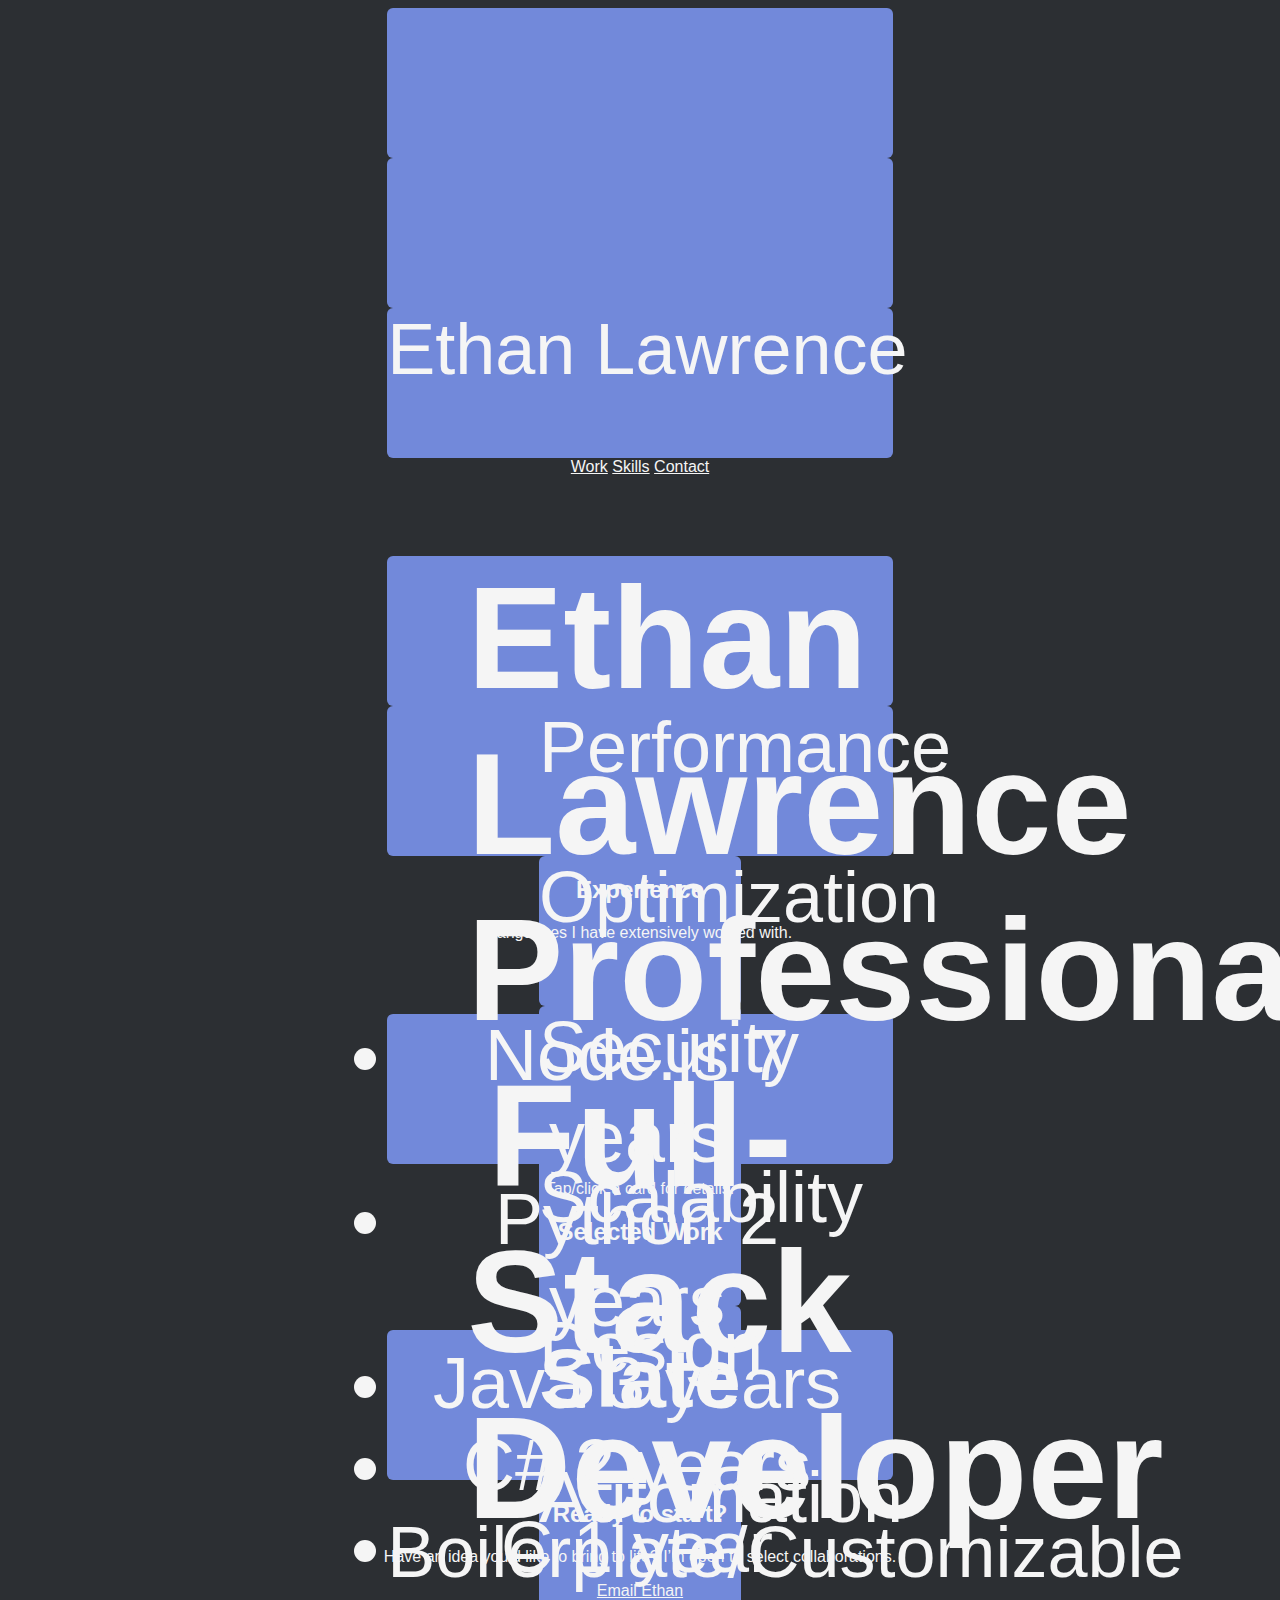
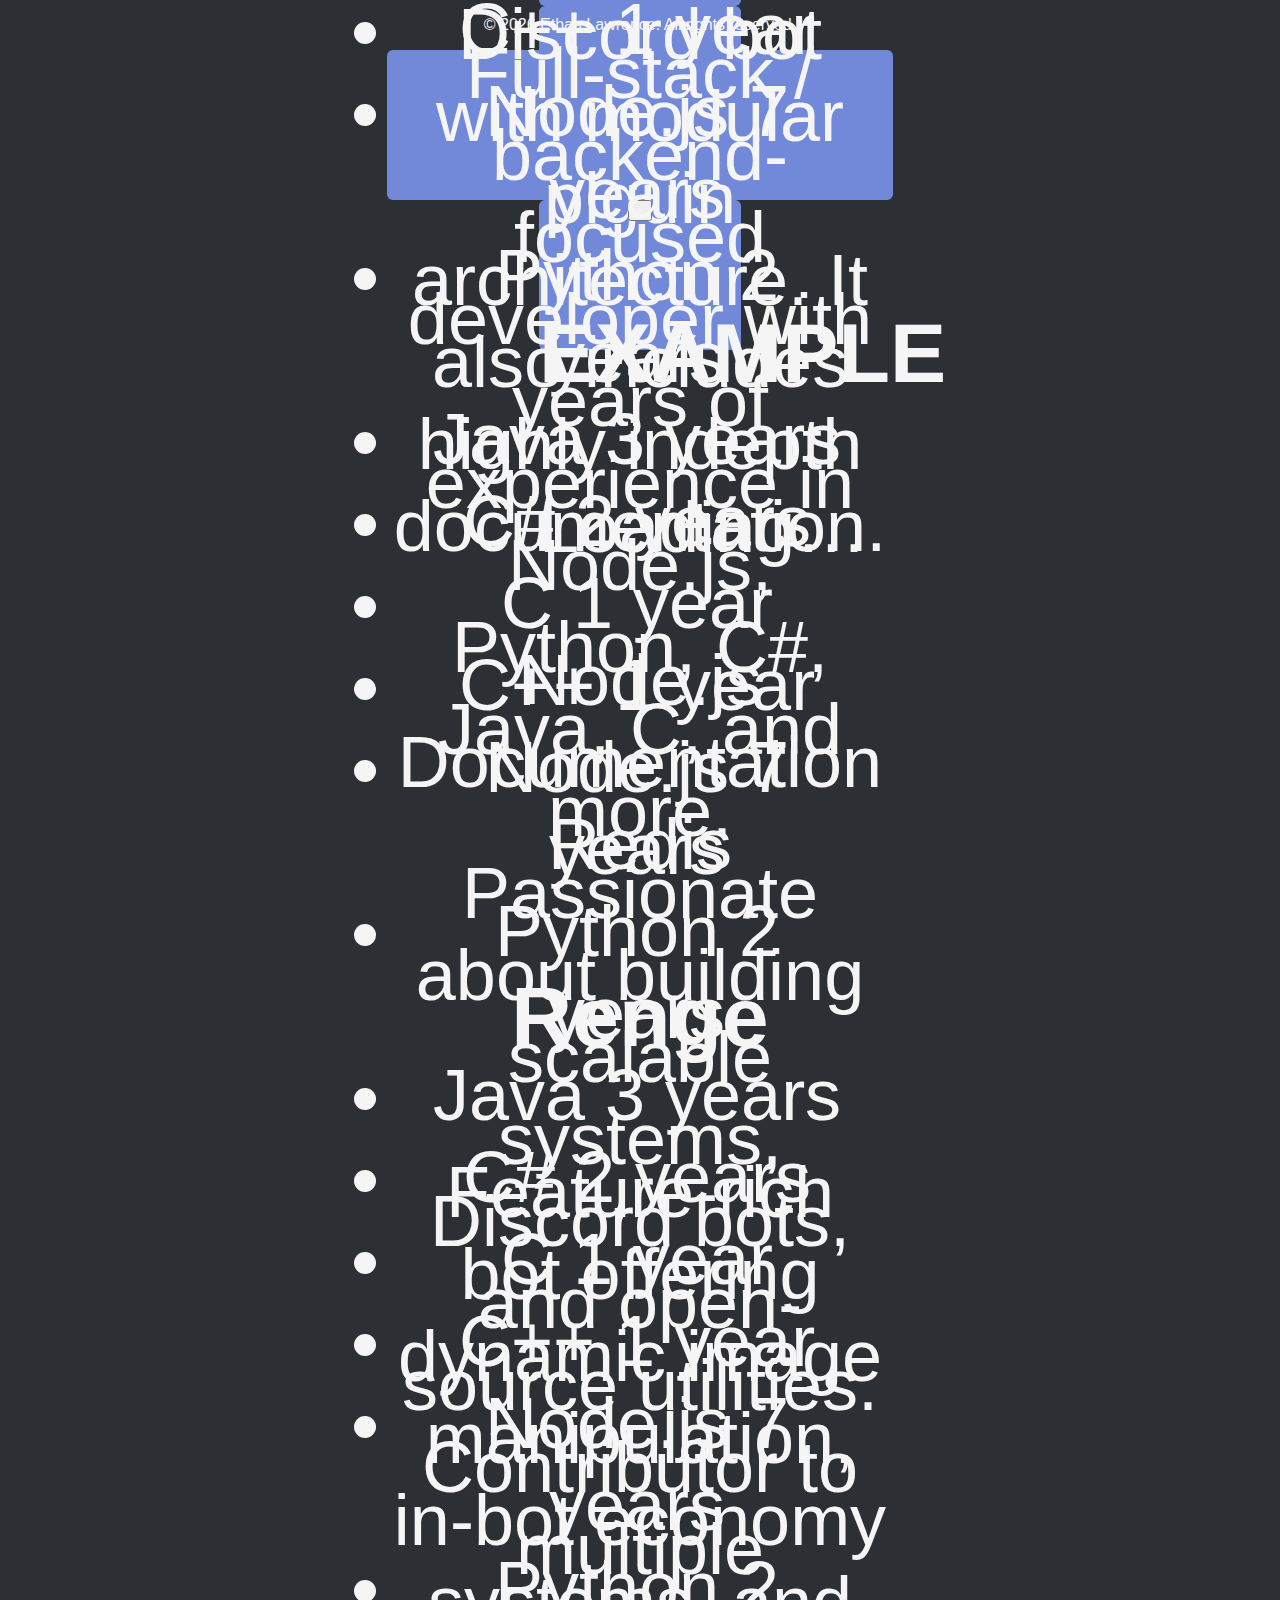
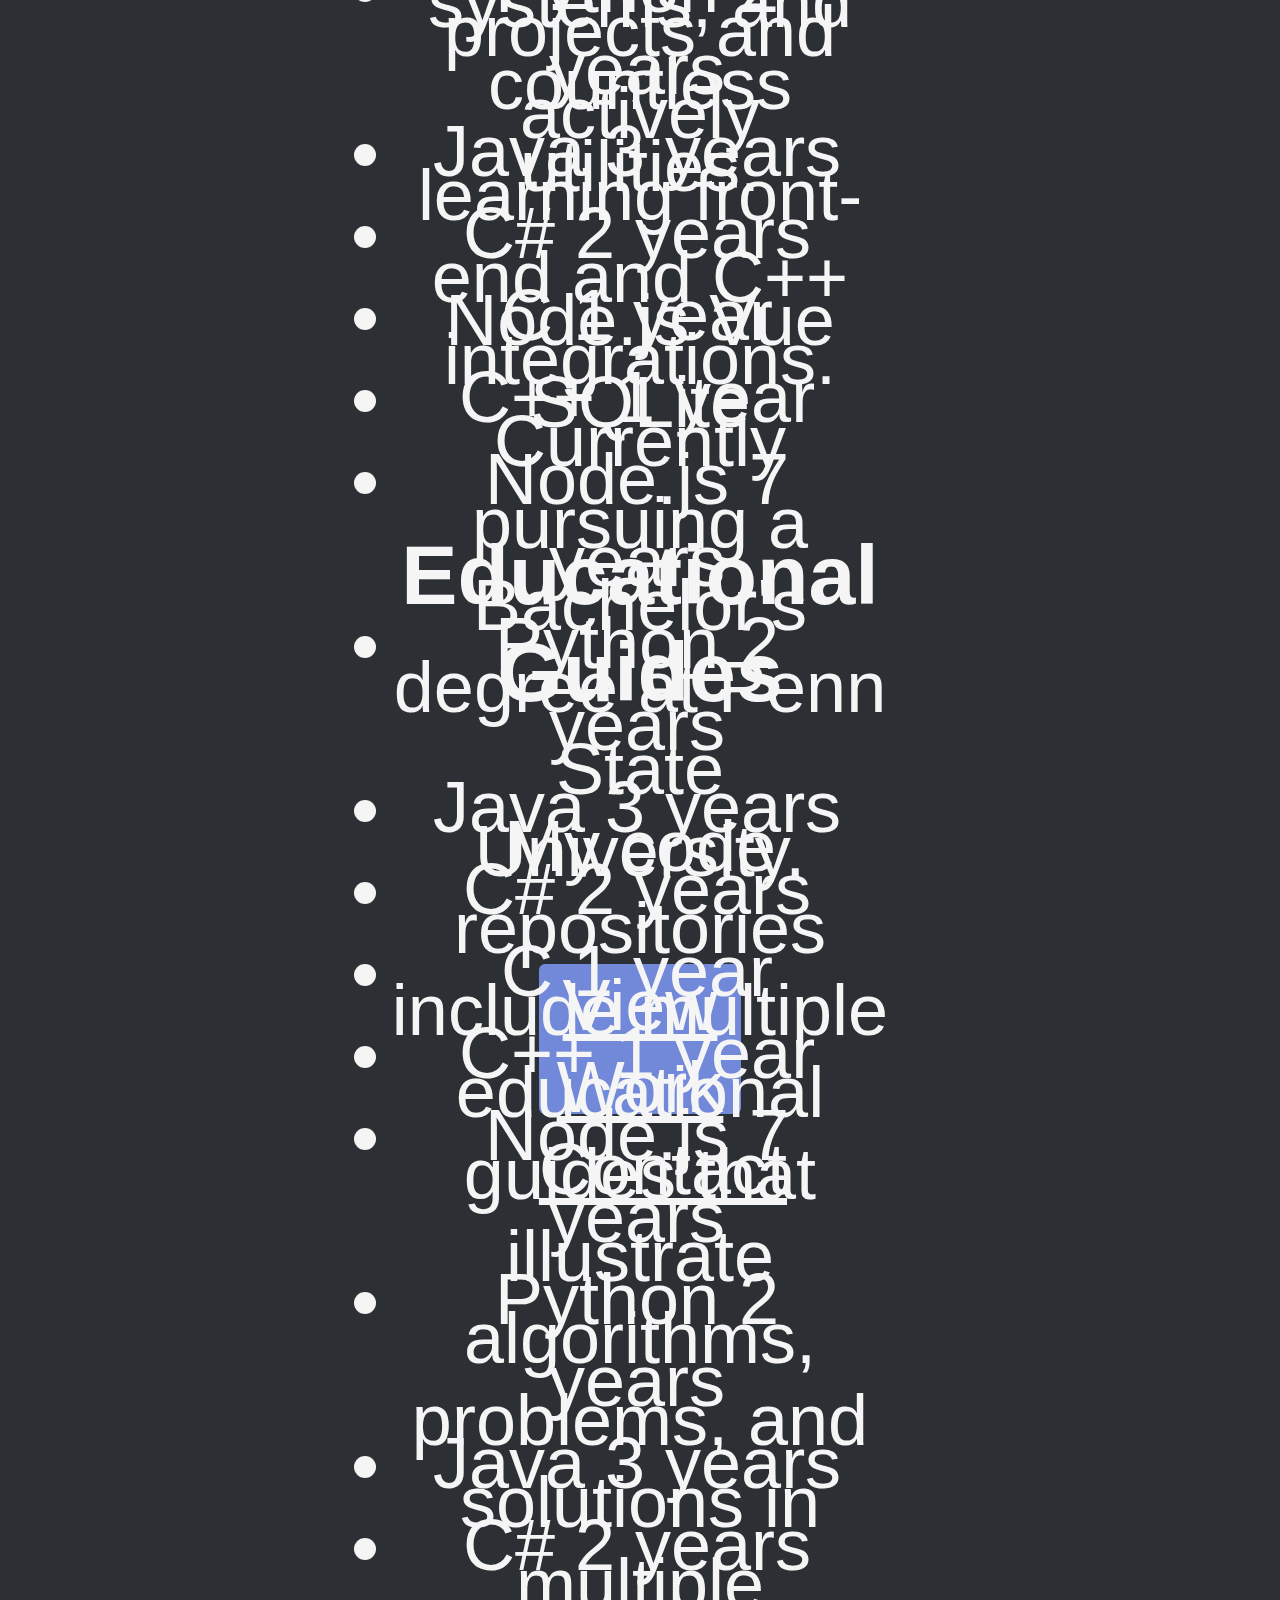
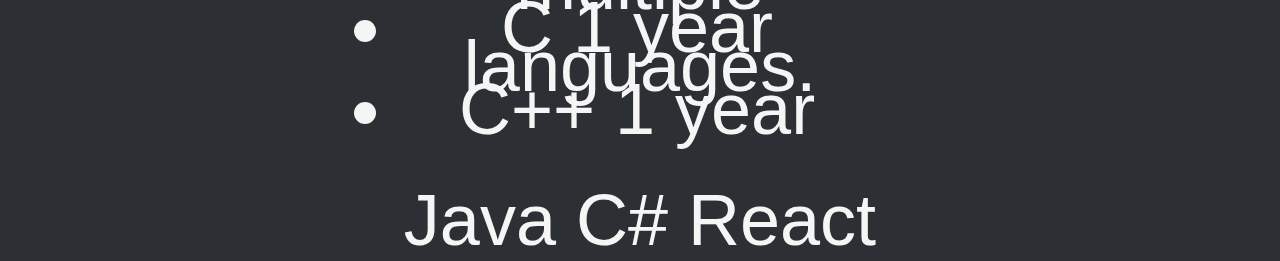
<file: index.html>
<html lang="en">
<head>
  <meta charset="utf-8" />
  <meta
    name="viewport"
    content="width=device-width, initial-scale=1, viewport-fit=cover"
  />
  <title>Ethan Lawrence</title>
  <link rel="preconnect" href="https://fonts.gstatic.com" crossorigin>
  <link
    href="https://fonts.googleapis.com/css2?family=Inter:wght@300;400;600;800&display=swap"
    rel="stylesheet"
  >
  <link rel="stylesheet" href="style.css">
</head>
<body>
  <!-- Decorative glow -->
  <div class="glow glow-a"></div>
  <div class="glow glow-b"></div>

  <header class="nav">
    <div class="brand">
      <span class="dot"></span>
      <span class="brand-text">Ethan&nbsp;Lawrence</span>
    </div>
    <nav class="links">
      <a href="#work">Work</a>
      <a href="#skills">Skills</a>
      <a href="#contact" class="accent">Contact</a>
    </nav>
  </header>

  <main>
    <section class="hero" id="home" data-animate>
      <div class="hero-text">
        <h1>
          Ethan Lawrence
          <span class="accent-block">Professional Full-Stack Developer</span>
        </h1>
        <p class="lede">
          Full-stack / backend-focused developer with years of experience in Node.js, Python, C#, Java, C, and more. Passionate about building scalable systems, Discord bots, and open-source utilities. Contributor to multiple projects and actively learning front-end and C++ integrations. Currently pursuing a Bachelor's degree at Penn State University.
        </p>
        <div class="cta">
          <a class="btn btn-accent" id='workBtn' href="#work">View Work</a>
          <a class="btn btn-ghost" href="#contact">Contact</a>
        </div>
      </div>
      <div class="hero-card" aria-hidden="true" data-animate>
        <div class="chip">Performance</div>
        <div class="chip">Optimization</div>
        <div class="chip">Security</div>
        <div class="chip">Scalability</div>
        <div class="chip">Design</div>
        <div class="chip">Automation</div>
        <div class="matrix"></div>
      </div>
    </section>

    <section class="section" id="skills" data-animate>
      <h2>Experience</h2>
      <p class="subtle">
        Languages I have extensively worked with.
      </p>

      <!-- Seamless, auto-scrolling carousel -->
      <div class="slider" role="region" aria-label="Skill experience carousel">
        <ul class="slide-track" id="slideTrack" aria-live="off">
          <!-- Items are declared once; JS duplicates for seamless loop -->
          <li class="slide" tabindex="0" data-key="Node.js">
            <span class="slide-title">Node.js</span>
            <span class="slide-years">7 years</span>
          </li>
          <li class="slide" tabindex="0" data-key="Python">
            <span class="slide-title">Python</span>
            <span class="slide-years">2 years</span>
          </li>
          <li class="slide" tabindex="0" data-key="Java">
            <span class="slide-title">Java</span>
            <span class="slide-years">3 years</span>
          </li>
          <li class="slide" tabindex="0" data-key="C#">
            <span class="slide-title">C#</span>
            <span class="slide-years">2 years</span>
          </li>
          <li class="slide" tabindex="0" data-key="C">
            <span class="slide-title">C</span>
            <span class="slide-years">1 year</span>
          </li>
          <li class="slide" tabindex="0" data-key="C++">
            <span class="slide-title">C++</span>
            <span class="slide-years">1 year</span>
          </li>
          <li class="slide" tabindex="0" data-key="Node.js">
            <span class="slide-title">Node.js</span>
            <span class="slide-years">7 years</span>
          </li>
          <li class="slide" tabindex="0" data-key="Python">
            <span class="slide-title">Python</span>
            <span class="slide-years">2 years</span>
          </li>
          <li class="slide" tabindex="0" data-key="Java">
            <span class="slide-title">Java</span>
            <span class="slide-years">3 years</span>
          </li>
          <li class="slide" tabindex="0" data-key="C#">
            <span class="slide-title">C#</span>
            <span class="slide-years">2 years</span>
          </li>
          <li class="slide" tabindex="0" data-key="C">
            <span class="slide-title">C</span>
            <span class="slide-years">1 year</span>
          </li>
          <li class="slide" tabindex="0" data-key="C++">
            <span class="slide-title">C++</span>
            <span class="slide-years">1 year</span>
          </li>
        </ul>
      </div>
      <p class="hint">Tap/click a card for details.</p>
    </section>

    <section class="section" id="work" data-animate>
      <h2>Selected Work</h2>
      <div class="grid">
        <article class="card">
          <h3>Slate</h3>
          <p>
            Boilerplate/Customizable Discord bot with modular plguin architecture. It also includes highly indepth documentation.
          </p>
          <span class="tag">Node.js</span>
          <span class="tag">Documentation</span>
          <span class="tag">Redis</span>
        </article>
        <article class="card">
          <h3>Renge</h3>
          <p>
            Feature-rich bot offering dynamic image manipulation, in-bot economy systems, and countless utilities.
          </p>
          <span class="tag">Node.js</span>
          <span class="tag">Vue</span>
          <span class="tag">SQLite</span>
        </article>
        <article class="card">
          <h3>Educational Guides</h3>
          <p>
            My code repositories include multiple educational guides that illustrate algorithms, problems, and solutions in multiple languages.
          </p>
          <span class="tag">Java</span>
          <span class="tag">C#</span>
          <span class="tag">React</span>
        </article>
      </div>
    </section>

    <section class="section contact" id="contact" data-animate>
      <h2>Ready to start?</h2>
      <p class="hint">Have an idea you’d like to bring to life? I’m open to select collaborations.</p>
      <a class="btn btn-accent" href="mailto:ethan@example.com">Email Ethan</a>
    </section>
  </main>

  <footer class="footer">
    <p>© <span id="year"></span> Ethan Lawrence. All rights reserved.</p>
  </footer>

  <!-- Modal -->
  <div class="modal" id="modal" aria-hidden="true" role="dialog" aria-modal="true" aria-labelledby="modalTitle">
    <div class="modal-backdrop" data-close></div>
    <div class="modal-panel" role="document">
      <button class="modal-close" aria-label="Close" data-close>&times;</button>
      <h3 id="modalTitle">EXAMPLE</h3>
      <p id="modalBody">Loading…</p>
    </div>
  </div>
    <script src="script.js"></script>

</body>
</file>
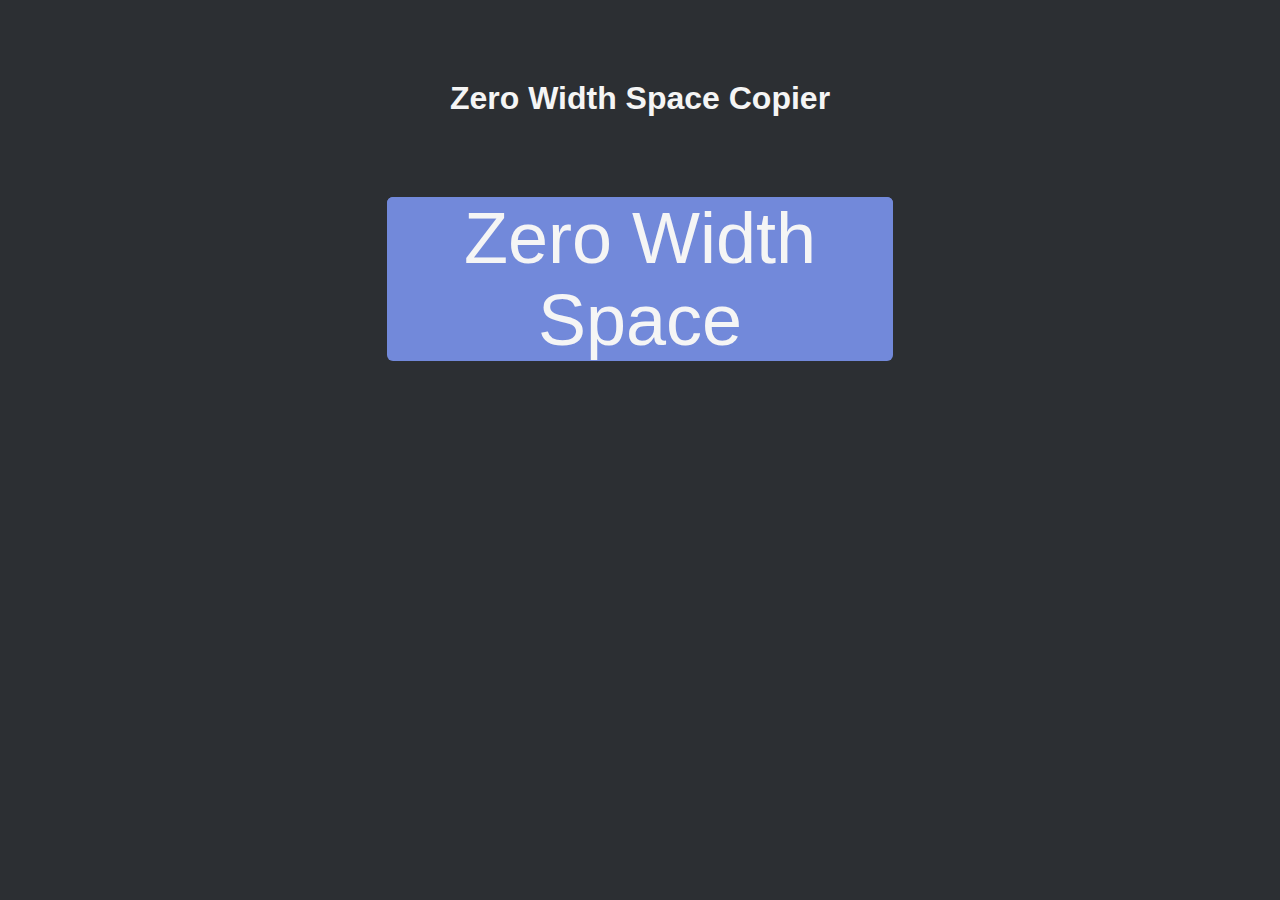
<file: zw.html>
<html>

<head>
    <meta charset="utf-8">
    <title>ZWSP</title>
    <style>
        body,
        html {
            background: #2c2f33 url(https://discordapp.com/assets/530280c4e76a27a6dd43c0ecabb96e7d.png) fixed;
        }

        * {
            font-family: "Open Sans", sans-serif;
            text-align: center;
            color: #f5f5f5;
            -webkit-touch-callout: none;
            -webkit-user-select: none;
            -khtml-user-select: none;
            -moz-user-select: none;
            -ms-user-select: none;
            user-select: none;
        }

        h1 {
            font-family: "Raleway", sans-serif;
            margin: 5rem;
        }

        div {
            width: 40%;
            height: 150px;
            background-color: #7289da;
            text-align: center;
            border-radius: 6px;
            margin: auto;
            cursor: pointer;
            font-size: 72px;
            font-weight: extra-bold;
            transition: 2s;
        }
    </style>
</head>

<body>
    <h1 style="text-align:center">Zero Width Space Copier</h1>
    <div onclick="change();" stlye="display: table; overflow: hidden;">
        <div style="display: table-cell; vertical-align: middle;" id="Change">
            Zero Width Space
        </div>
    </div>
    <script type="text/javascript" src="index.js"></script>
</body>
<script>
    function change() {
        copyStringToClipboard("​");
        var btn = document.getElementById("Change");
        btn.style.transition = "0.12s ease-in-out";
        btn.style.color = "#7289da";
        sleep(300).then(() => {
            btn.innerHTML = "Copied!";
            btn.style.color = "white";
            sleep(300).then(() => {
                btn.style.color = "#7289da";
                sleep(300).then(() => {
                    btn.style.color = "white";
                    btn.innerHTML = "Zero Width Space";
                });
            });
        });
    }
    function sleep(ms) {
        return new Promise((resolve) => setTimeout(resolve, ms));
    }
    function copyStringToClipboard(str) {
        var el = document.createElement("textarea");
        el.value = str;
        el.setAttribute("readonly", "");
        el.style = { position: "absolute", left: "-9999px" };
        document.body.appendChild(el);
        el.select();
        document.execCommand("copy");
        document.body.removeChild(el);
    }

</script>

</html>
</file>
<file: style.css>
body, html {
  background: #2c2f33 url(https://discordapp.com/assets/530280c4e76a27a6dd43c0ecabb96e7d.png) fixed;
}

* {
  font-family: "Open Sans", sans-serif;
  text-align: center;
  color: #f5f5f5;
  -webkit-touch-callout: none;
  -webkit-user-select: none;
  -khtml-user-select: none;
  -moz-user-select: none;
  -ms-user-select: none;
  user-select: none;
}

h1 {
  font-family: "Raleway", sans-serif;
  margin: 5rem;
}

div {
  width: 40%;
  height: 150px;
  background-color: #7289da;
  text-align: center;
  border-radius: 6px;
  margin: auto;
  cursor: pointer;
  font-size: 72px;
  font-weight: extra-bold;
  transition: 2s;
}
</file>
